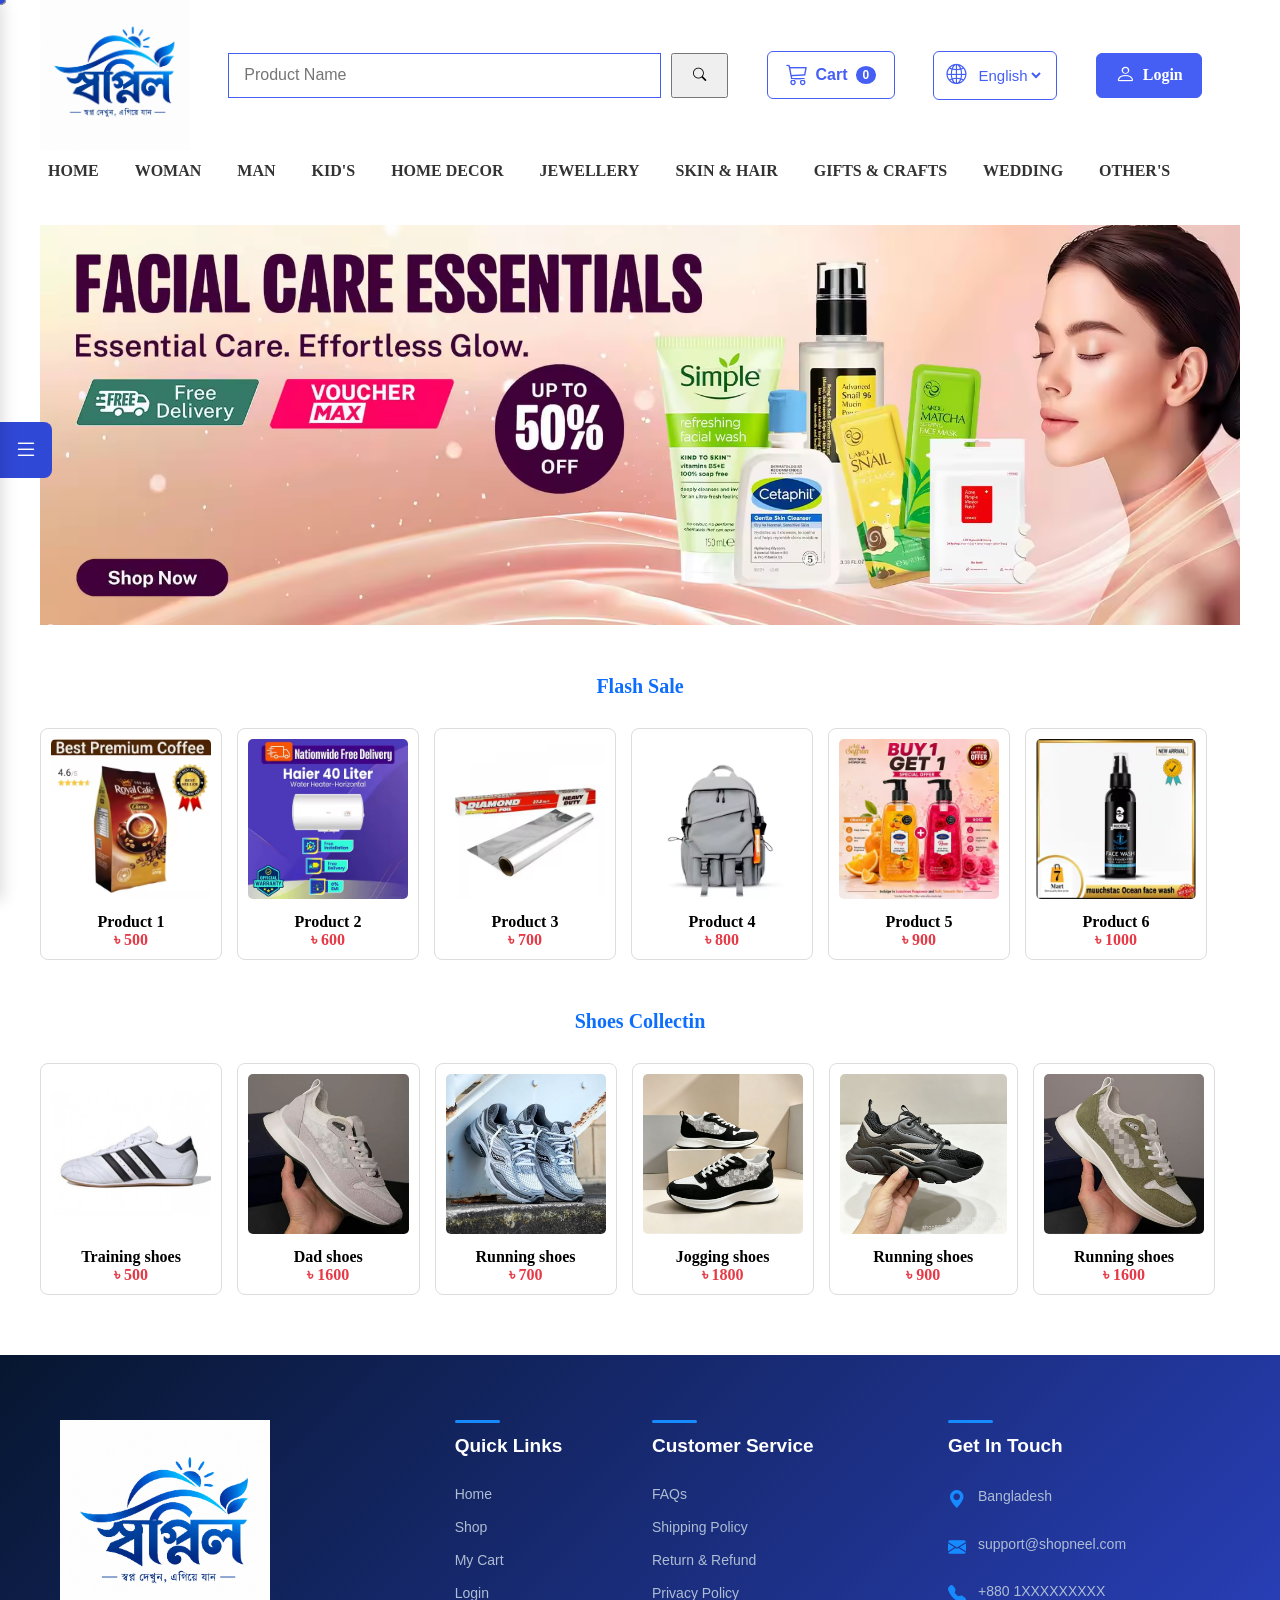
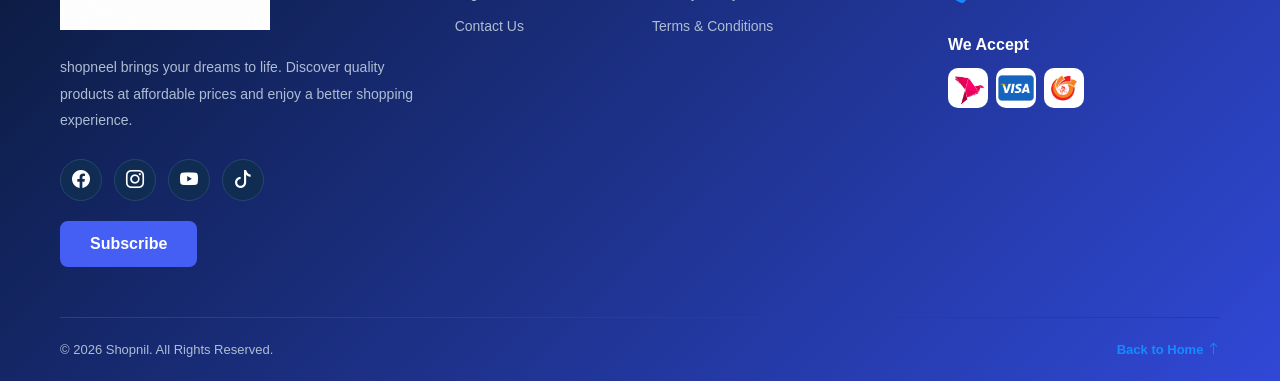
<file: index.html>
<!DOCTYPE html>
<html lang="en">

<head>
    <meta charset="UTF-8">
    <meta name="viewport" content="width=device-width, initial-scale=1.0">
    <title>shopneel.com</title>
    <link rel="shortcut icon" href="./image/WhatsApp Image 2026-10-24 at 09.15.38.jpeg" type="image/x-icon">

    <link rel="stylesheet" href="./css/style.css">

    <link rel="stylesheet" href="https://cdn.jsdelivr.net/npm/bootstrap-icons@1.13.2/font/bootstrap-icons.min.css">
</head>


<body>

    <header>
        <div class="container">
            <nav class="navbar bg-1 fg-2">
                <div class="header-content">

                    <a class="navbar-brand" href="./index.html">
                        <img src="./image/WhatsApp Image 2026-10-24 at 09.15.38.jpeg" alt="Logo">
                    </a>

                    <form class="search-form" role="search">
                        <input class="form-control" type="search" placeholder="Product Name">
                        <button class="btn btn-success" type="submit"><i class="bi bi-search"></i></button>
                    </form>

                    <button class="cart-btn" type="button">
                        <i class="bi bi-cart3"></i>
                        <span>Cart</span>
                        <span class="cart-count">0</span>
                    </button>

                    <div class="language-box">
                        <i class="bi bi-globe2"></i>

                        <select class="language-select" aria-label="Select language">
                            <option value="en">English</option>
                            <option value="bn">বাংলা</option>
                        </select>

                    </div>
                    <!-- Login Button -->
                    <a href="./login.html" class="login-btn">
                        <i class="bi bi-person"></i>
                        <span>Login</span>
                    </a>


                    <div class="list">
                        <button class="sidebar-toggle" id="sidebarToggle" type="button">
                            <i class="bi bi-list"></i>
                        </button>



            </nav>
        </div>



            <!-- Menu Section -->
            <section class="menu">
                <div class="container">
                    <div class="row">
                        <ul class="nav-list">

                            <!-- Woman Dropdown -->

                            <li class="dropdown">
                                <a href="./index.html">HOME</a>
                                <ul class="dropdown-menu">

                                </ul>
                            </li>

                            <li class="dropdown">
                                <a href="#">WOMAN</a>
                                <ul class="dropdown-menu">
                                    <li><a href="#">Saree</a></li>
                                    <li><a href="#">Kurti</a></li>
                                    <li><a href="#">Three Piece</a></li>
                                    <li><a href="#">Western Wear</a></li>
                                </ul>
                            </li>

                            <!-- Man Dropdown -->
                            <li class="dropdown">
                                <a href="#">MAN</a>
                                <ul class="dropdown-menu">
                                    <li><a href="#">Shirt</a></li>
                                    <li><a href="#">T-Shirt</a></li>
                                    <li><a href="#">Pants</a></li>
                                    <li><a href="#">Panjabi</a></li>
                                </ul>
                            </li>

                            <!-- Kids Dropdown -->
                            <li class="dropdown">
                                <a href="#">KID'S</a>
                                <ul class="dropdown-menu">
                                    <li><a href="#">Boys Clothing</a></li>
                                    <li><a href="#">Girls Clothing</a></li>
                                    <li><a href="#">Kids Shoes</a></li>
                                </ul>
                            </li>

                            <li><a href="#">HOME DECOR</a></li>
                            <li><a href="#">JEWELLERY</a></li>
                            <li><a href="#">SKIN & HAIR</a></li>
                            <li><a href="#">GIFTS & CRAFTS</a></li>
                            <li><a href="#">WEDDING</a></li>
                            <li><a href="#">OTHER'S</a></li>

                        </ul>
                    </div>
                </div>
            </section>
            
    <!-- menu bar Section End -->


    </header>


        <!-- Header Section End -->

    <!--  banner Section start -->


   <main>
 <section class="banner">
        <div class="container">
            <div class="banner-slider">

                <a href="#" class="slider-img active">
                    <img src="./image/4cc382c7-6f7f-487f-b136-0b6ae393762d_BD-1976-688.jpg_2200x2200q80.jpg_.avif"
                        alt="Banner 1">
                </a>

                <a href="#" class="slider-img">
                    <img src="./image/7ca5e0f1-dcf8-4edd-a583-e4df3836e33a_BD-1976-688.jpg_2200x2200q80.jpg_.avif"
                        alt="Banner 2">
                </a>

                <a href="#" class="slider-img">
                    <img src="./image/9b288e11-368f-4f69-9bfb-2d4e48754f6c_BD-1976-688.jpg_2200x2200q80.jpg_.avif"
                        alt="Banner 3">
                </a>

                <a href="#" class="slider-img">
                    <img src="./image/e7451f97-4dc8-411e-ac89-ebfec4519b8e_BD-1976-688.jpg_2200x2200q80.jpg_.avif"
                        alt="Banner 4">
                </a>

            </div>
        </div>
    </section>

    <!--  banner Section End -->

    <section class="cart-section">
        <div class="container">
               <h3>Flash Sale</h3>
            <div class="row">

                <!-- Product 1 -->
                <div class="col-lg-2 col-md-4 col-6 mb-4">
                    <div class="cart-item">
                        <a href="product-details.html">
                            <img src="./image/01.avif" alt="Product 1">
                        </a>
                        <h5>Product 1</h5>
                        <p>৳ 500</p>
                    </div>
                </div>

                <!-- Product 2 -->
                <div class="col-lg-2 col-md-4 col-6 mb-4">
                    <div class="cart-item">
                        <a href="product-details.html">
                            <img src="./image/02.avif" alt="Product 2">
                        </a>
                        <h5>Product 2</h5>
                        <p>৳ 600</p>
                    </div>
                </div>

                <!-- Product 3 -->
                <div class="col-lg-2 col-md-4 col-6 mb-4">
                    <div class="cart-item">
                        <a href="product-details.html">
                            <img src="./image/03.avif" alt="Product 3">
                        </a>
                        <h5>Product 3</h5>
                        <p>৳ 700</p>
                    </div>
                </div>

                <!-- Product 4 -->
                <div class="col-lg-2 col-md-4 col-6 mb-4">
                    <div class="cart-item">
                        <a href="product-details.html">
                            <img src="./image/04.avif" alt="Product 4">
                        </a>
                        <h5>Product 4</h5>
                        <p>৳ 800</p>
                    </div>
                </div>

                <!-- Product 5 -->
                <div class="col-lg-2 col-md-4 col-6 mb-4">
                    <div class="cart-item">
                        <a href="product-details.html">
                            <img src="./image/05.avif" alt="Product 5">
                        </a>
                        <h5>Product 5</h5>
                        <p>৳ 900</p>
                    </div>
                </div>

                <!-- Product 6 -->
                <div class="col-lg-2 col-md-4 col-6 mb-4">
                    <div class="cart-item">
                        <a href="product-details.html">
                            <img src="./image/06.avif" alt="Product 6">
                        </a>
                        <h5>Product 6</h5>
                        <p>৳ 1000</p>
                    </div>
                </div>

            </div>
        </div>
    </section>

<section class="cart-section">
        <div class="container">
               <h3>Shoes Collectin</h3>
            <div class="row">

                <!-- Product 1 -->
                <div class="col-lg-2 col-md-4 col-6 mb-4">
                    <div class="cart-item">
                        <a href="product-details.html">
                            <img src="./image/6.jpg" alt="Product 1">
                        </a>
                        <h5>Training shoes</h5>
                        <p>৳ 500</p>
                    </div>
                </div>

                <!-- Product 2 -->
                <div class="col-lg-2 col-md-4 col-6 mb-4">
                    <div class="cart-item">
                        <a href="product-details.html">
                            <img src="./image/7.jpg" alt="Product 2">
                        </a>
                        <h5>Dad shoes</h5>
                        <p>৳ 1600</p>
                    </div>
                </div>

                <!-- Product 3 -->
                <div class="col-lg-2 col-md-4 col-6 mb-4">
                    <div class="cart-item">
                        <a href="product-details.html">
                            <img src="./image/8.jpg" alt="Product 3">
                        </a>
                        <h5>Running shoes</h5>
                        <p>৳ 700</p>
                    </div>
                </div>

                <!-- Product 4 -->
                <div class="col-lg-2 col-md-4 col-6 mb-4">
                    <div class="cart-item">
                        <a href="product-details.html">
                            <img src="./image/9.jpg" alt="Product 4">
                        </a>
                        <h5>Jogging shoes</h5>
                        <p>৳ 1800</p>
                    </div>
                </div>

                <!-- Product 5 -->
                <div class="col-lg-2 col-md-4 col-6 mb-4">
                    <div class="cart-item">
                        <a href="product-details.html">
                            <img src="./image/10.jpg" alt="Product 5">
                        </a>
                        <h5>Running shoes</h5>
                        <p>৳ 900</p>
                    </div>
                </div>

                <!-- Product 6 -->
                <div class="col-lg-2 col-md-4 col-6 mb-4">
                    <div class="cart-item">
                        <a href="product-details.html">
                            <img src="./image/11.jpg" alt="Product 6">
                        </a>
                        <h5>Running shoes</h5>
                        <p>৳ 1600</p>
                    </div>
                </div>

            </div>
        </div>
    </section>




    <div class="mouse-trail"></div>


    <!-- Sidebar Overlay End-->
    <div class="sidebar-overlay" id="sidebarOverlay"></div>

    <!-- Sidebar Menu -->
    <div class="sidebar" id="sidebar">
        <div class="sidebar-header">
            <a href="index.html"><img src="./image/WhatsApp Image 2026-10-24 at 09.15.38.jpeg" alt=""></a>
            <button id="sidebarClose" type="button">
                <i class="bi bi-x-lg"></i>
            </button>
        </div>

        <nav class="sidebar-nav">
            <a href="index.html">Home</a>
            <a href="shop.html">Shop</a>
            <a href="cart.html">Cart</a>
            <a href="login.html">Login</a>
            <a href="./createaccount.html">My Account</a>
            <a href="contact.html">Contact</a>
        </nav>
    </div>

    <!-- Sidebar Overlay End -->



   </main>



    <script src="./js/app.js"></script>


    <!-- Footer Section Start -->
    <footer class="shopnil-footer">

        <div class="container">
            <div class="row">

                <!-- Company Information -->
                <div class="col-lg-4 col-md-6">
                    <div class="footer-about">

                        <a href="index.html" class="footer-logo">
                            <img src="./image/WhatsApp Image 2026-10-24 at 09.15.38.jpeg" alt="Shopnil Logo">
                        </a>

                        <p>
                            shopneel brings your dreams to life.
                            Discover quality products at affordable
                            prices and enjoy a better shopping experience.
                        </p>

                        <!-- Social Media -->
                        <div class="footer-social">
                            <a href="#" aria-label="Facebook">
                                <i class="bi bi-facebook"></i>
                            </a>

                            <a href="#" aria-label="Instagram">
                                <i class="bi bi-instagram"></i>
                            </a>

                            <a href="#" aria-label="YouTube">
                                <i class="bi bi-youtube"></i>
                            </a>

                            <a href="#" aria-label="TikTok">
                                <i class="bi bi-tiktok"></i>
                            </a>
                          

                        </div>

<div class="subcribe">
    <a href="#" id="openSubscribeModal">Subscribe</a>
</div>


                                                
                 
                    </div>



                </div>

                <!-- Quick Links -->
                <div class="col-lg-2 col-md-6 col-6">
                    <div class="footer-links">

                        <h5>Quick Links</h5>

                        <ul>
                            <li><a href="index.html">Home</a></li>
                            <li><a href="shop.html">Shop</a></li>
                            <li><a href="cart.html">My Cart</a></li>
                            <li><a href="login.html">Login</a></li>
                            <li><a href="contact.html">Contact Us</a></li>
                        </ul>

                    </div>
                </div>

                <!-- Customer Service -->
                <div class="col-lg-3 col-md-6 col-6">
                    <div class="footer-links">

                        <h5>Customer Service</h5>

                        <ul>
                            <li><a href="#">FAQs</a></li>
                            <li><a href="#">Shipping Policy</a></li>
                            <li><a href="#">Return & Refund</a></li>
                            <li><a href="#">Privacy Policy</a></li>
                            <li><a href="#">Terms & Conditions</a></li>
                        </ul>

                    </div>
                </div>

                <!-- Contact Information -->
                <div class="col-lg-3 col-md-6">
                    <div class="footer-contact">

                        <h5>Get In Touch</h5>

                        <p>
                            <i class="bi bi-geo-alt-fill"></i>
                            Bangladesh
                        </p>

                        <p>
                            <i class="bi bi-envelope-fill"></i>
                            support@shopneel.com
                        </p>

                        <p>
                            <i class="bi bi-telephone-fill"></i>
                            +880 1XXXXXXXXX
                        </p>

                        <!-- Payment Methods -->
                        <h6>We Accept</h6>

                        <div class="payment-methods">
                          <a href="#"><img src="./image/images.jfif" alt=""></a>
                          <a href="#"><img src="./image/images.png" alt=""></a>
                           <a href="#"><img src="./image/images (1).png" alt=""></a>
                        </div>

                    </div>
                </div>

            </div>

            <!-- Footer Bottom -->
            <div class="footer-bottom">

                <p>
                    &copy; 2026 Shopnil. All Rights Reserved.
                </p>

                <a href="#top" class="back-to-top">
                    Back to Home <i class="bi bi-arrow-up"></i>
                </a>

            </div>

        </div>

    </footer>
    <!-- Footer Section End -->


</body>

</html>
</file>
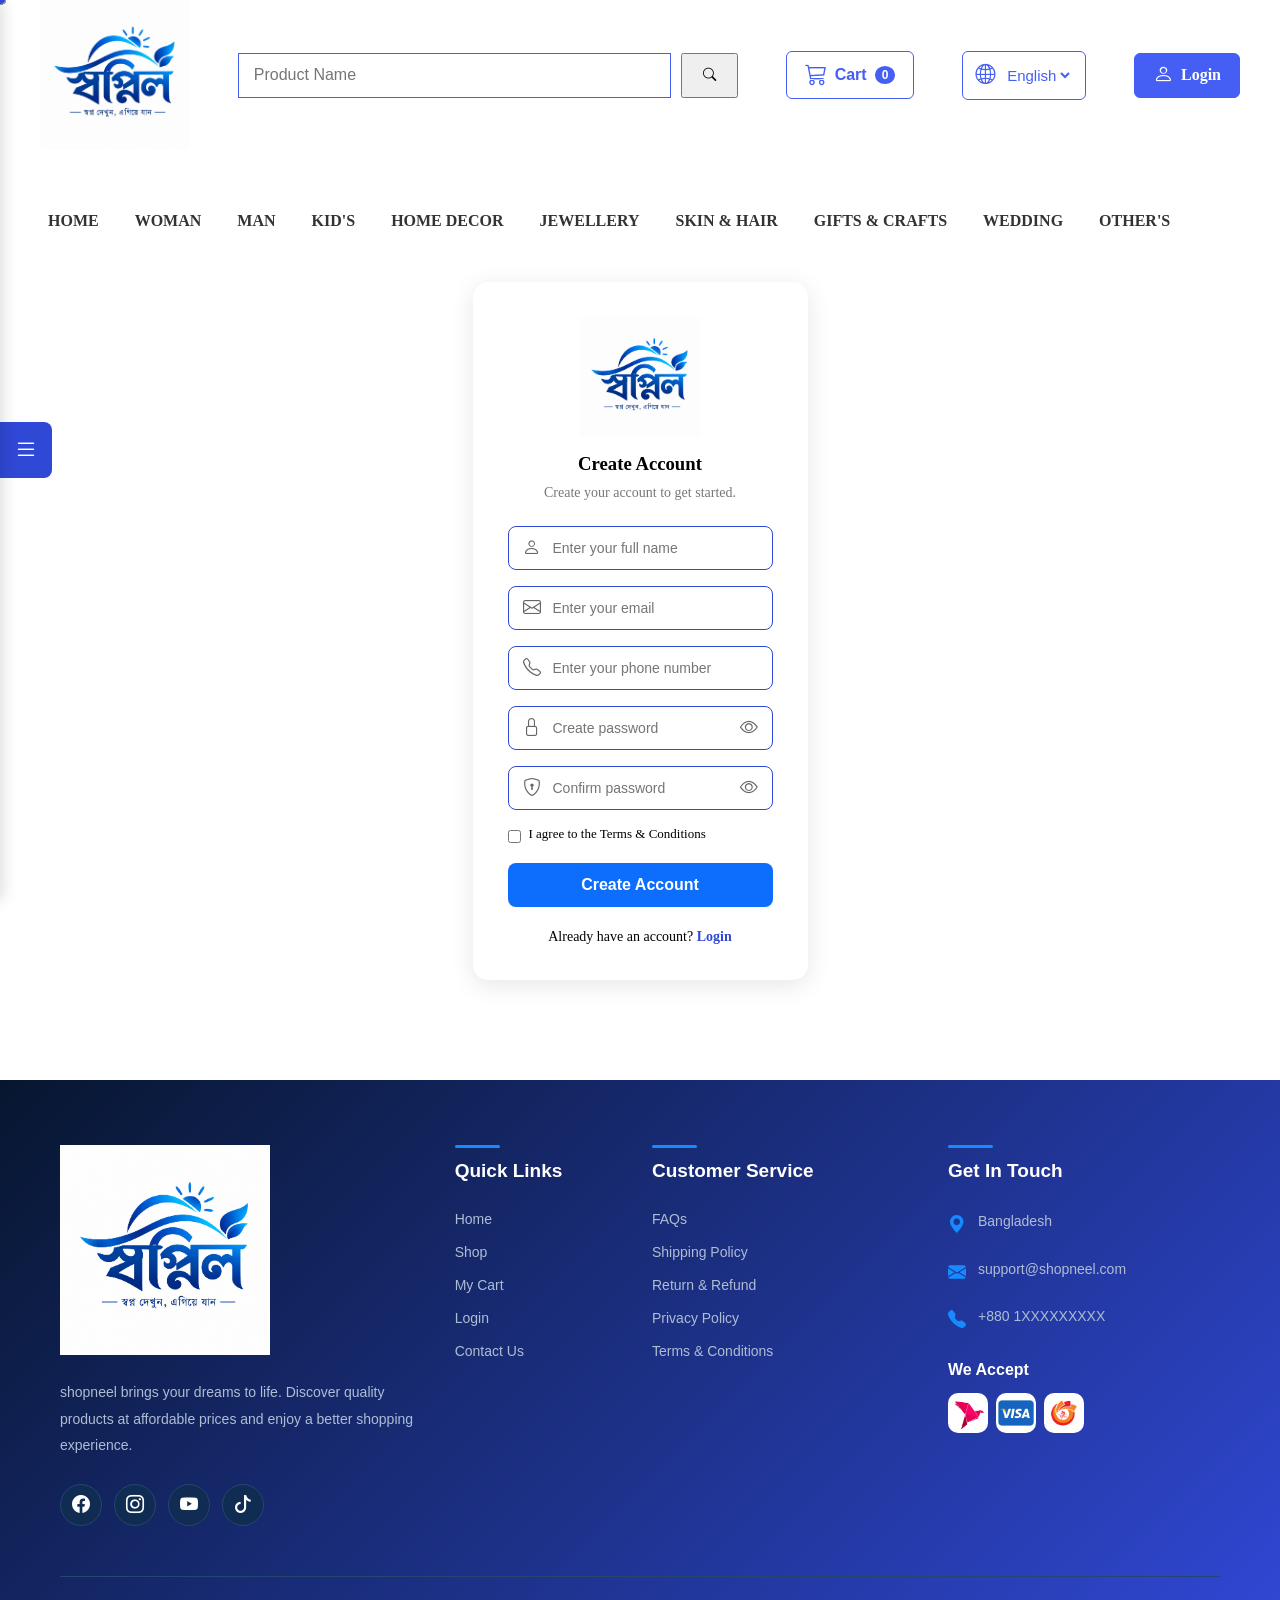
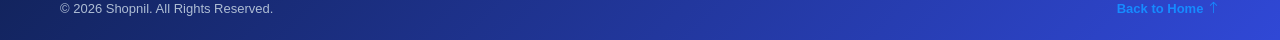
<file: createaccount.html>
<!DOCTYPE html>
<html lang="en">

<head>
    <meta charset="UTF-8">
    <meta name="viewport" content="width=device-width, initial-scale=1.0">
    <title>myaccount</title>
     <link rel="shortcut icon" href="./image/WhatsApp Image 2026-10-24 at 09.15.38.jpeg" type="image/x-icon">
    <link rel="stylesheet" href="./css/style.css">
    <link rel="stylesheet" href="https://cdn.jsdelivr.net/npm/bootstrap-icons@1.13.2/font/bootstrap-icons.min.css">

    <link rel="stylesheet" href="https://cdnjs.cloudflare.com/ajax/libs/font-awesome/6.7.2/css/all.min.css">

</head>

<body>

    <header>
        <div class="container">
            <nav class="navbar bg-1 fg-2">
                <div class="header-content">

                    <a class="navbar-brand" href="./index.html">
                        <img src="./image/WhatsApp Image 2026-10-24 at 09.15.38.jpeg" alt="Logo">
                    </a>

                    <form class="search-form" role="search">
                        <input class="form-control" type="search" placeholder="Product Name">
                        <button class="btn btn-success" type="submit"><i class="bi bi-search"></i></button>
                    </form>
                    <button class="cart-btn" type="button">
                        <i class="bi bi-cart3"></i>
                        <span>Cart</span>
                        <span class="cart-count">0</span>
                    </button>
                    <div class="language-box">
                        <i class="bi bi-globe2"></i>

                        <select class="language-select" aria-label="Select language">
                            <option value="en">English</option>
                            <option value="bn">বাংলা</option>
                        </select>

                    </div>
                    <!-- Login Button -->
                    <a href="./login.html" class="login-btn">
                        <i class="bi bi-person"></i>
                        <span>Login</span>
                    </a>

                </div>



        
                   <div class="list">
                   <button class="sidebar-toggle" id="sidebarToggle" type="button">
                     <i class="bi bi-list"></i>
                           </button>



            </nav>
        </div>
    </header>

    <!-- Header Section End -->


    <!-- Menu Section -->
    <main>
        <section class="menu">
        <div class="container">
            <div class="row">
                <ul class="nav-list">

                    <!-- Woman Dropdown -->

                    <li class="dropdown">
                        <a href="./index.html">HOME</a>
                        <ul class="dropdown-menu">

                        </ul>
                    </li>

                    <li class="dropdown">
                        <a href="#">WOMAN</a>
                        <ul class="dropdown-menu">
                            <li><a href="#">Saree</a></li>
                            <li><a href="#">Kurti</a></li>
                            <li><a href="#">Three Piece</a></li>
                            <li><a href="#">Western Wear</a></li>
                        </ul>
                    </li>

                    <!-- Man Dropdown -->
                    <li class="dropdown">
                        <a href="#">MAN</a>
                        <ul class="dropdown-menu">
                            <li><a href="#">Shirt</a></li>
                            <li><a href="#">T-Shirt</a></li>
                            <li><a href="#">Pants</a></li>
                            <li><a href="#">Panjabi</a></li>
                        </ul>
                    </li>

                    <!-- Kids Dropdown -->
                    <li class="dropdown">
                        <a href="#">KID'S</a>
                        <ul class="dropdown-menu">
                            <li><a href="#">Boys Clothing</a></li>
                            <li><a href="#">Girls Clothing</a></li>
                            <li><a href="#">Kids Shoes</a></li>
                        </ul>
                    </li>

                    <li><a href="#">HOME DECOR</a></li>
                    <li><a href="#">JEWELLERY</a></li>
                    <li><a href="#">SKIN & HAIR</a></li>
                    <li><a href="#">GIFTS & CRAFTS</a></li>
                    <li><a href="#">WEDDING</a></li>
                    <li><a href="#">OTHER'S</a></li>

                </ul>
            </div>
        </div>
    </section>



    <section class="register-section">
        <div class="container">

            <div class="register-box">

                <!-- Logo -->
                <div class="register-logo">
                  <img src="./image/WhatsApp Image 2026-10-24 at 09.15.38.jpeg" alt="">
                    <h3>Create Account</h3>
                    <p>Create your account to get started.</p>
                </div>

                <!-- Register Form -->
                <form action="#" method="post">

                    <!-- Full Name -->
                    <div class="register-input">
                        <i class="bi bi-person"></i>
                        <input type="text"
                            name="fullname"
                            placeholder="Enter your full name"
                            autocomplete="name"
                            required>
                    </div>

                    <!-- Email -->
                    <div class="register-input">
                        <i class="bi bi-envelope"></i>
                        <input type="email"
                            name="email"
                            placeholder="Enter your email"
                            autocomplete="email"
                            required>
                    </div>

                    <!-- Phone -->
                    <div class="register-input">
                        <i class="bi bi-telephone"></i>
                        <input type="tel"
                            name="phone"
                            placeholder="Enter your phone number"
                            autocomplete="tel"
                            required>
                    </div>

                    <!-- Password -->
                    <div class="register-input">
                        <i class="bi bi-lock"></i>
                        <input type="password"
                            id="registerPassword"
                            name="password"
                            placeholder="Create password"
                            autocomplete="new-password"
                            minlength="8"
                            required>

                        <button type="button"
                            class="password-toggle"
                            id="togglePassword"
                            aria-label="Show password">
                            <i class="bi bi-eye"></i>
                        </button>
                    </div>

                    <!-- Confirm Password -->
                    <div class="register-input">
                        <i class="bi bi-shield-lock"></i>
                        <input type="password"
                            id="confirmPassword"
                            name="confirm_password"
                            placeholder="Confirm password"
                            autocomplete="new-password"
                            minlength="8"
                            required>

                        <button type="button"
                            class="password-toggle"
                            id="toggleConfirmPassword"
                            aria-label="Show confirm password">
                            <i class="bi bi-eye"></i>
                        </button>
                    </div>

                    <!-- Terms -->
                    <div class="register-terms">
                        <input type="checkbox"
                            id="terms"
                            name="terms"
                            required>

                        <label for="terms">
                            I agree to the Terms & Conditions
                        </label>
                    </div>

                    <!-- Create Account Button -->
                    <button type="submit" class="register-btn">
                        Create Account
                    </button>

                    <!-- Login Link -->
                    <p class="register-login">
                        Already have an account?
                        <a href="login.html">Login</a>
                    </p>

                </form>

            </div>

        </div>
    </section>


   



    </main>



    <!-- Sidebar Overlay End-->
<div class="sidebar-overlay" id="sidebarOverlay"></div>

<!-- Sidebar Menu -->
<div class="sidebar" id="sidebar">
    <div class="sidebar-header">
        <a href="index.html"><img src="./image/WhatsApp Image 2026-10-24 at 09.15.38.jpeg" alt=""></a>
        <button id="sidebarClose" type="button">
            <i class="bi bi-x-lg"></i>
        </button>
    </div>

    <nav class="sidebar-nav">
        <a href="index.html">Home</a>
        <a href="shop.html">Shop</a>
        <a href="cart.html">Cart</a>
        <a href="login.html">Login</a>
        <a href="./createaccount.html">My Account</a>
        <a href="contact.html">Contact</a>
    </nav>
</div>

<!-- Sidebar Overlay End -->


<!-- Footer Section Start -->
    <footer class="shopnil-footer">

        <div class="container">
            <div class="row">

                <!-- Company Information -->
                <div class="col-lg-4 col-md-6">
                    <div class="footer-about">

                        <a href="index.html" class="footer-logo">
                            <img src="./image/WhatsApp Image 2026-10-24 at 09.15.38.jpeg" alt="Shopnil Logo">
                        </a>

                        <p>
                            shopneel brings your dreams to life.
                            Discover quality products at affordable
                            prices and enjoy a better shopping experience.
                        </p>

                        <!-- Social Media -->
                        <div class="footer-social">
                            <a href="#" aria-label="Facebook">
                                <i class="bi bi-facebook"></i>
                            </a>

                            <a href="#" aria-label="Instagram">
                                <i class="bi bi-instagram"></i>
                            </a>

                            <a href="#" aria-label="YouTube">
                                <i class="bi bi-youtube"></i>
                            </a>

                            <a href="#" aria-label="TikTok">
                                <i class="bi bi-tiktok"></i>
                            </a>
                        </div>

                    </div>
                </div>

                <!-- Quick Links -->
                <div class="col-lg-2 col-md-6 col-6">
                    <div class="footer-links">

                        <h5>Quick Links</h5>

                        <ul>
                            <li><a href="index.html">Home</a></li>
                            <li><a href="shop.html">Shop</a></li>
                            <li><a href="cart.html">My Cart</a></li>
                            <li><a href="login.html">Login</a></li>
                            <li><a href="contact.html">Contact Us</a></li>
                        </ul>

                    </div>
                </div>

                <!-- Customer Service -->
                <div class="col-lg-3 col-md-6 col-6">
                    <div class="footer-links">

                        <h5>Customer Service</h5>

                        <ul>
                            <li><a href="#">FAQs</a></li>
                            <li><a href="#">Shipping Policy</a></li>
                            <li><a href="#">Return & Refund</a></li>
                            <li><a href="#">Privacy Policy</a></li>
                            <li><a href="#">Terms & Conditions</a></li>
                        </ul>

                    </div>
                </div>

                <!-- Contact Information -->
                <div class="col-lg-3 col-md-6">
                    <div class="footer-contact">

                        <h5>Get In Touch</h5>

                        <p>
                            <i class="bi bi-geo-alt-fill"></i>
                            Bangladesh
                        </p>

                        <p>
                            <i class="bi bi-envelope-fill"></i>
                            support@shopneel.com
                        </p>

                        <p>
                            <i class="bi bi-telephone-fill"></i>
                            +880 1XXXXXXXXX
                        </p>

                        <!-- Payment Methods -->
                        <h6>We Accept</h6>

                      <div class="payment-methods">
                          <a href="#"><img src="./image/images.jfif" alt=""></a>
                          <a href="#"><img src="./image/images.png" alt=""></a>
                           <a href="#"><img src="./image/images (1).png" alt=""></a>
                        </div>
                    </div>
                </div>

            </div>

            <!-- Footer Bottom -->
            <div class="footer-bottom">

                <p>
                    &copy; 2026 Shopnil. All Rights Reserved.
                </p>

                <a href="#top" class="back-to-top">
                    Back to Home <i class="bi bi-arrow-up"></i>
                </a>

            </div>

        </div>

    </footer>
    <!-- Footer Section End -->


    <script src="./js/app.js"></script>

</body>

</html>
</file>
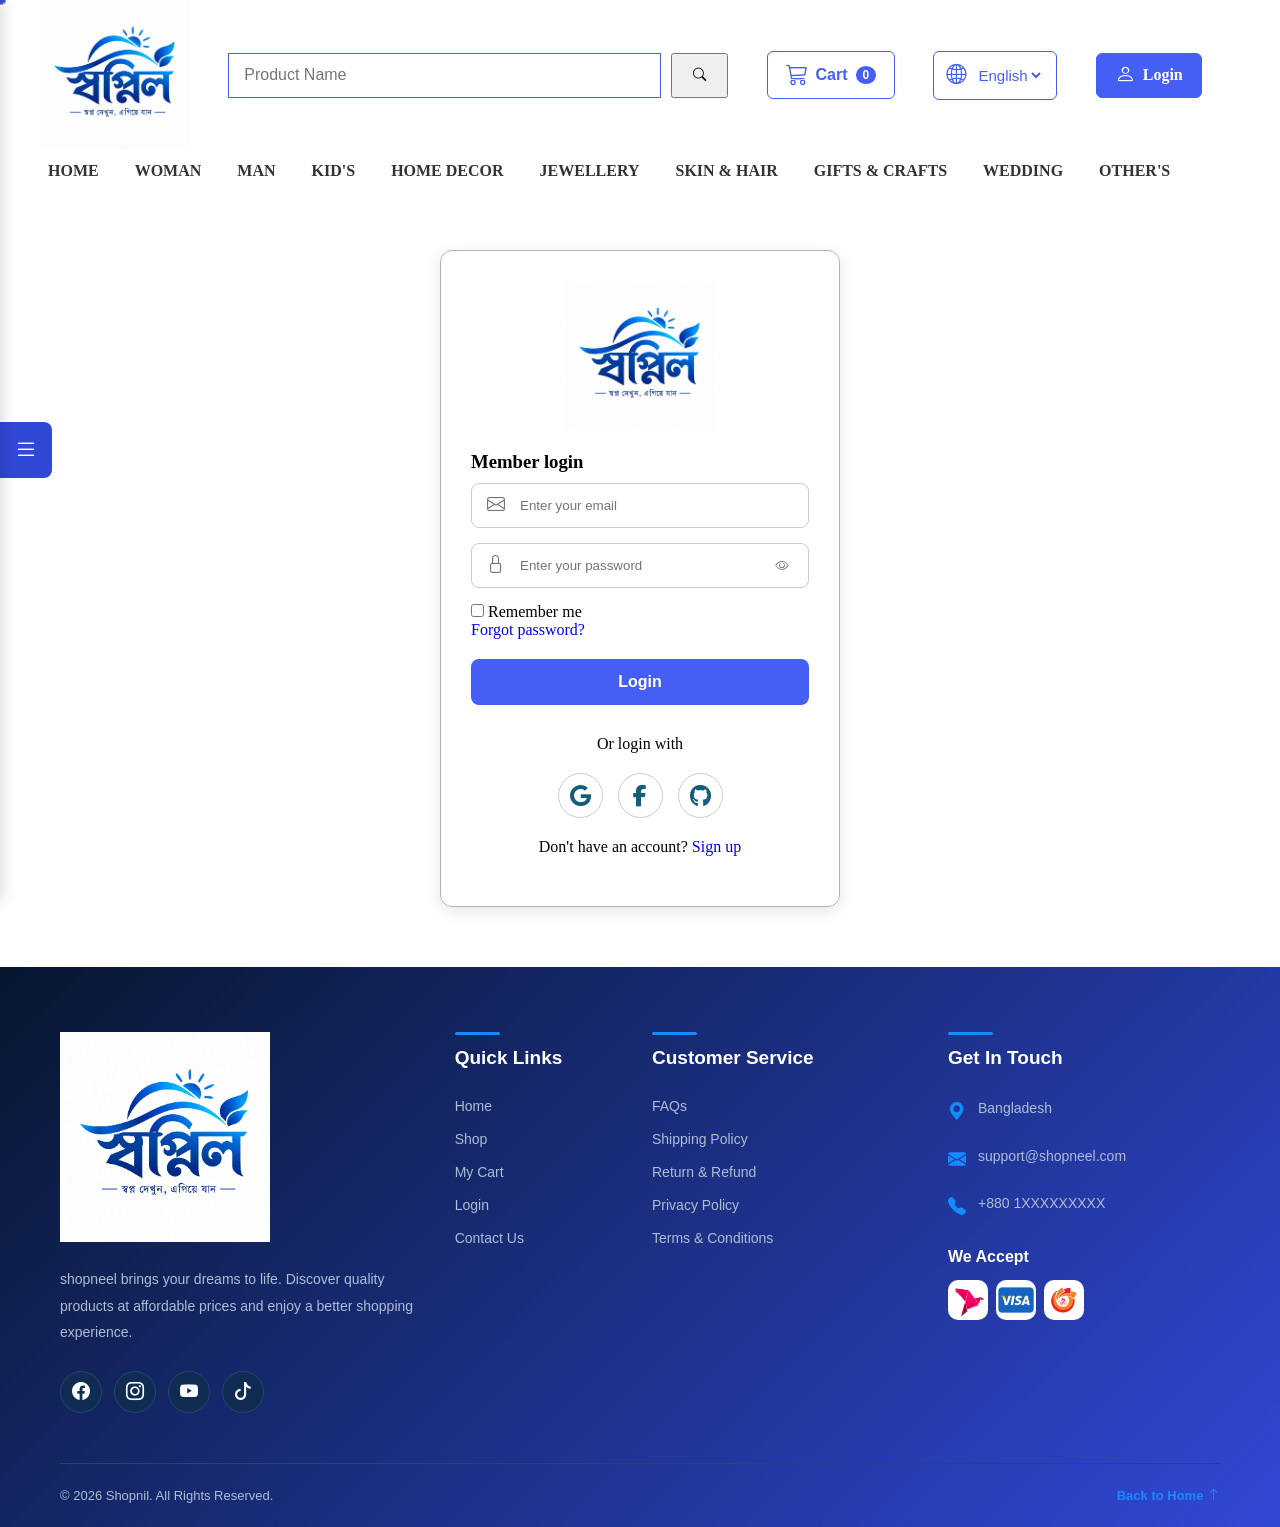
<file: login.html>
<!DOCTYPE html>
<html lang="en">

<head>
    <meta charset="UTF-8">
    <meta name="viewport" content="width=device-width, initial-scale=1.0">
    <title>login page</title>
    <link rel="shortcut icon" href="./image/WhatsApp Image 2026-10-24 at 09.15.38.jpeg" type="image/x-icon">
    <link rel="stylesheet" href="./css/style.css">
    <link rel="stylesheet" href="https://cdn.jsdelivr.net/npm/bootstrap-icons@1.13.2/font/bootstrap-icons.min.css">

    <link rel="stylesheet" href="https://cdnjs.cloudflare.com/ajax/libs/font-awesome/6.7.2/css/all.min.css">

</head>

<body>

    <header>
        <div class="container">
            <nav class="navbar bg-1 fg-2">
                <div class="header-content">

                    <a class="navbar-brand" href="./index.html">
                        <img src="./image/WhatsApp Image 2026-10-24 at 09.15.38.jpeg" alt="Logo">
                    </a>

                    <form class="search-form" role="search">
                        <input class="form-control" type="search" placeholder="Product Name">
                        <button class="btn btn-success" type="submit"><i class="bi bi-search"></i></button>
                    </form>

                    <button class="cart-btn" type="button">
                        <i class="bi bi-cart3"></i>
                        <span>Cart</span>
                        <span class="cart-count">0</span>
                    </button>

                    <div class="language-box">
                        <i class="bi bi-globe2"></i>

                        <select class="language-select" aria-label="Select language">
                            <option value="en">English</option>
                            <option value="bn">বাংলা</option>
                        </select>

                    </div>
                    <!-- Login Button -->
                    <a href="./login.html" class="login-btn">
                        <i class="bi bi-person"></i>
                        <span>Login</span>
                    </a>


                    <div class="list">
                        <button class="sidebar-toggle" id="sidebarToggle" type="button">
                            <i class="bi bi-list"></i>
                        </button>



            </nav>
        </div>



        <!-- Menu Section -->
        <section class="menu">
            <div class="container">
                <div class="row">
                    <ul class="nav-list">

                        <!-- Woman Dropdown -->

                        <li class="dropdown">
                            <a href="./index.html">HOME</a>
                            <ul class="dropdown-menu">

                            </ul>
                        </li>

                        <li class="dropdown">
                            <a href="#">WOMAN</a>
                            <ul class="dropdown-menu">
                                <li><a href="#">Saree</a></li>
                                <li><a href="#">Kurti</a></li>
                                <li><a href="#">Three Piece</a></li>
                                <li><a href="#">Western Wear</a></li>
                            </ul>
                        </li>

                        <!-- Man Dropdown -->
                        <li class="dropdown">
                            <a href="#">MAN</a>
                            <ul class="dropdown-menu">
                                <li><a href="#">Shirt</a></li>
                                <li><a href="#">T-Shirt</a></li>
                                <li><a href="#">Pants</a></li>
                                <li><a href="#">Panjabi</a></li>
                            </ul>
                        </li>

                        <!-- Kids Dropdown -->
                        <li class="dropdown">
                            <a href="#">KID'S</a>
                            <ul class="dropdown-menu">
                                <li><a href="#">Boys Clothing</a></li>
                                <li><a href="#">Girls Clothing</a></li>
                                <li><a href="#">Kids Shoes</a></li>
                            </ul>
                        </li>

                        <li><a href="#">HOME DECOR</a></li>
                        <li><a href="#">JEWELLERY</a></li>
                        <li><a href="#">SKIN & HAIR</a></li>
                        <li><a href="#">GIFTS & CRAFTS</a></li>
                        <li><a href="#">WEDDING</a></li>
                        <li><a href="#">OTHER'S</a></li>

                    </ul>
                </div>
            </div>
        </section>

        <!-- menu bar Section End -->

        







    </header>


    <!-- Header Section End -->

    <!-- menu bar Section End -->

<main>
        <section class="login">
        <div class="container">

            <!-- Logo / Image -->
            <img src="./image/WhatsApp Image 2026-10-24 at 09.15.38.jpeg" alt="Login Image">

            <h3 class="text-center mb-4">Member login</h3>

            <form action="#" method="post">

                <!-- Email -->
                <div class="log">
                    <i class="bi bi-envelope"></i>

                    <input type="email" id="email" name="email" placeholder="Enter your email" required>
                </div>

                <!-- Password -->
                <div class="out">
                    <i class="bi bi-lock"></i>

                    <input type="password" id="password" name="password" placeholder="Enter your password" required>

                    <button type="button" class="eyeBtn" aria-label="Show or hide password">
                        <i class="bi bi-eye"></i>
                    </button>
                </div>

                <!-- Remember / Forgot -->
                <div class="d-flex justify-content-between align-items-center">
                    <div>
                        <input type="checkbox" id="remember">
                        <label for="remember">Remember me</label>
                    </div>

                    <a href="#">Forgot password?</a>
                </div>

                <!-- Login Button -->
                <div class="login-btn-1">
                    <button type="submit">Login</button>
                </div>

            </form>

            <!-- Divider Text -->
            <p class="p">Or login with</p>

            <!-- Social Links -->
            <div class="social-links">

                <a href="#" aria-label="Google">
                    <i class="fa-brands fa-google"></i>
                </a>

                <a href="#" aria-label="Facebook">
                    <i class="fa-brands fa-facebook-f"></i>
                </a>

                <a href="#" aria-label="GitHub">
                    <i class="fa-brands fa-github"></i>
                </a>

            </div>

            <!-- Register -->
            <p class="p">
                Don't have an account?
                <a href="register.html">Sign up</a>
            </p>

        </div>
    </section>



    <div class="mouse-trail"></div>


    <!-- Sidebar Overlay End-->
    <div class="sidebar-overlay" id="sidebarOverlay"></div>

    <!-- Sidebar Menu -->
    <div class="sidebar" id="sidebar">
        <div class="sidebar-header">
            <a href="index.html"><img src="./image/WhatsApp Image 2026-10-24 at 09.15.38.jpeg" alt=""></a>
            <button id="sidebarClose" type="button">
                <i class="bi bi-x-lg"></i>
            </button>
        </div>

        <nav class="sidebar-nav">
            <a href="index.html">Home</a>
            <a href="shop.html">Shop</a>
            <a href="cart.html">Cart</a>
            <a href="login.html">Login</a>
            <a href="./createaccount.html">My Account</a>
            <a href="contact.html">Contact</a>
        </nav>
    </div>

    <!-- Sidebar Overlay End -->



    </main>
</main>






    <!-- Footer Section Start -->
    <footer class="shopnil-footer">

        <div class="container">
            <div class="row">

                <!-- Company Information -->
                <div class="col-lg-4 col-md-6">
                    <div class="footer-about">

                        <a href="index.html" class="footer-logo">
                            <img src="./image/WhatsApp Image 2026-10-24 at 09.15.38.jpeg" alt="Shopnil Logo">
                        </a>

                        <p>
                            shopneel brings your dreams to life.
                            Discover quality products at affordable
                            prices and enjoy a better shopping experience.
                        </p>

                        <!-- Social Media -->
                        <div class="footer-social">
                            <a href="#" aria-label="Facebook">
                                <i class="bi bi-facebook"></i>
                            </a>

                            <a href="#" aria-label="Instagram">
                                <i class="bi bi-instagram"></i>
                            </a>

                            <a href="#" aria-label="YouTube">
                                <i class="bi bi-youtube"></i>
                            </a>

                            <a href="#" aria-label="TikTok">
                                <i class="bi bi-tiktok"></i>
                            </a>
                        </div>

                    </div>
                </div>

                <!-- Quick Links -->
                <div class="col-lg-2 col-md-6 col-6">
                    <div class="footer-links">

                        <h5>Quick Links</h5>

                        <ul>
                            <li><a href="index.html">Home</a></li>
                            <li><a href="shop.html">Shop</a></li>
                            <li><a href="cart.html">My Cart</a></li>
                            <li><a href="login.html">Login</a></li>
                            <li><a href="contact.html">Contact Us</a></li>
                        </ul>

                    </div>
                </div>

                <!-- Customer Service -->
                <div class="col-lg-3 col-md-6 col-6">
                    <div class="footer-links">

                        <h5>Customer Service</h5>

                        <ul>
                            <li><a href="#">FAQs</a></li>
                            <li><a href="#">Shipping Policy</a></li>
                            <li><a href="#">Return & Refund</a></li>
                            <li><a href="#">Privacy Policy</a></li>
                            <li><a href="#">Terms & Conditions</a></li>
                        </ul>

                    </div>
                </div>

                <!-- Contact Information -->
                <div class="col-lg-3 col-md-6">
                    <div class="footer-contact">

                        <h5>Get In Touch</h5>

                        <p>
                            <i class="bi bi-geo-alt-fill"></i>
                            Bangladesh
                        </p>

                        <p>
                            <i class="bi bi-envelope-fill"></i>
                            support@shopneel.com
                        </p>

                        <p>
                            <i class="bi bi-telephone-fill"></i>
                            +880 1XXXXXXXXX
                        </p>

                        <!-- Payment Methods -->
                        <h6>We Accept</h6>

                      <div class="payment-methods">
                          <a href="#"><img src="./image/images.jfif" alt=""></a>
                          <a href="#"><img src="./image/images.png" alt=""></a>
                           <a href="#"><img src="./image/images (1).png" alt=""></a>
                        </div>
                    </div>
                </div>

            </div>

            <!-- Footer Bottom -->
            <div class="footer-bottom">

                <p>
                    &copy; 2026 Shopnil. All Rights Reserved.
                </p>

                <a href="#top" class="back-to-top">
                    Back to Home <i class="bi bi-arrow-up"></i>
                </a>

            </div>

        </div>

    </footer>
    <!-- Footer Section End -->

    <script src="./js/app.js"></script>

</body>

</html>
</file>
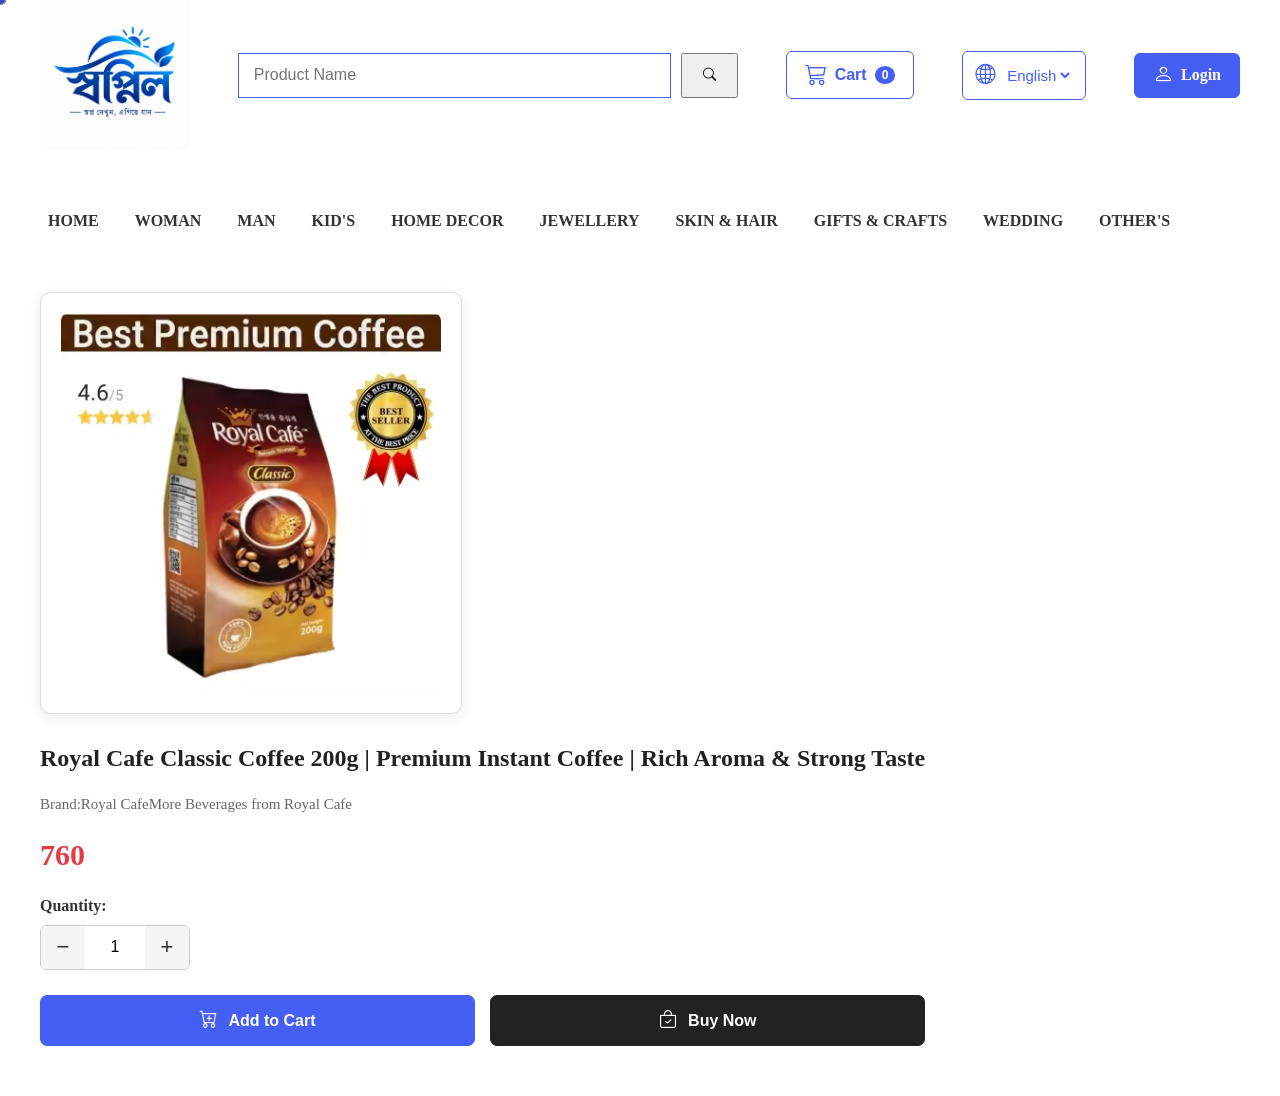
<file: product-details.html>
<!DOCTYPE html>
<html lang="en">

<head>
    <meta charset="UTF-8" <meta name="viewport" content="width=device-width, initial-scale=1.0">
    <title>login page</title>
    <link rel="shortcut icon" href="./image/WhatsApp Image 2026-10-24 at 09.15.38.jpeg" type="image/x-icon">
    <link rel="stylesheet" href="./css/style.css">
    <link rel="stylesheet" href="https://cdn.jsdelivr.net/npm/bootstrap-icons@1.13.2/font/bootstrap-icons.min.css">

    <link rel="stylesheet" href="https://cdnjs.cloudflare.com/ajax/libs/font-awesome/6.7.2/css/all.min.css">

</head>

<body>

    <header>
        <div class="container">
            <nav class="navbar bg-1 fg-2">
                <div class="header-content">

                    <a class="navbar-brand" href="./index.html">
                        <img src="./image/WhatsApp Image 2026-10-24 at 09.15.38.jpeg" alt="Logo">
                    </a>

                    <form class="search-form" role="search">
                        <input class="form-control" type="search" placeholder="Product Name">
                        <button class="btn btn-success" type="submit"><i class="bi bi-search"></i></button>
                    </form>
                    <button class="cart-btn" type="button">
                        <i class="bi bi-cart3"></i>
                        <span>Cart</span>
                        <span class="cart-count">0</span>
                    </button>
                    <div class="language-box">
                        <i class="bi bi-globe2"></i>

                        <select class="language-select" aria-label="Select language">
                            <option value="en">English</option>
                            <option value="bn">বাংলা</option>
                        </select>

                    </div>
                    <!-- Login Button -->
                    <a href="./login.html" class="login-btn">
                        <i class="bi bi-person"></i>
                        <span>Login</span>
                    </a>

                </div>
            </nav>
        </div>
    </header>

    <!-- Header Section End -->


    <!-- Menu Section -->
    <main>
        <section class="menu">
            <div class="container">
                <div class="row">
                    <ul class="nav-list">

                        <!-- Woman Dropdown -->

                        <li class="dropdown">
                            <a href="./index.html">HOME</a>
                            <ul class="dropdown-menu">

                            </ul>
                        </li>

                        <li class="dropdown">
                            <a href="#">WOMAN</a>
                            <ul class="dropdown-menu">
                                <li><a href="#">Saree</a></li>
                                <li><a href="#">Kurti</a></li>
                                <li><a href="#">Three Piece</a></li>
                                <li><a href="#">Western Wear</a></li>
                            </ul>
                        </li>

                        <!-- Man Dropdown -->
                        <li class="dropdown">
                            <a href="#">MAN</a>
                            <ul class="dropdown-menu">
                                <li><a href="#">Shirt</a></li>
                                <li><a href="#">T-Shirt</a></li>
                                <li><a href="#">Pants</a></li>
                                <li><a href="#">Panjabi</a></li>
                            </ul>
                        </li>

                        <!-- Kids Dropdown -->
                        <li class="dropdown">
                            <a href="#">KID'S</a>
                            <ul class="dropdown-menu">
                                <li><a href="#">Boys Clothing</a></li>
                                <li><a href="#">Girls Clothing</a></li>
                                <li><a href="#">Kids Shoes</a></li>
                            </ul>
                        </li>

                        <li><a href="#">HOME DECOR</a></li>
                        <li><a href="#">JEWELLERY</a></li>
                        <li><a href="#">SKIN & HAIR</a></li>
                        <li><a href="#">GIFTS & CRAFTS</a></li>
                        <li><a href="#">WEDDING</a></li>
                        <li><a href="#">OTHER'S</a></li>

                    </ul>
                </div>
            </div>
        </section>


        <!-- menu bar Section End -->

        <!-- Product Details Start -->
        <section class="product-details">
            <div class="container">
                <div class="row">

                    <!-- Product Image -->
                    <div class="col-lg-5">
                        <div class="product-image-box">
                            <img src="./image/01.avif" alt="Product Image" id="mainProductImage">
                        </div>
                    </div>
                    <div class="col-lg-5">
                        <h4>Royal Cafe Classic Coffee 200g | Premium Instant Coffee | Rich Aroma & Strong Taste</h4>
                        <p>Brand:Royal CafeMore Beverages from Royal Cafe</p>
                        <h3>760</h3>
                        <!-- Quantity Start -->
                        <div class="quantity-group">
                            <label for="quantity">Quantity:</label>

                            <div class="quantity-control">
                                <button type="button" id="minusBtn">−</button>

                                <input type="number" id="quantity" name="quantity" value="1">

                                <button type="button" id="plusBtn">+</button>
                            </div>
                        </div>
                        <!-- Quantity End -->
                        <!-- Product Buttons Start -->
                        <div class="product-buttons">

                            <button type="button" class="add-cart-btn">
                                <i class="bi bi-cart-plus"></i>
                                Add to Cart
                            </button>

                            <button type="button" class="buy-now-btn">
                                <i class="bi bi-bag-check"></i>
                                Buy Now
                            </button>

                        </div>
                        <!-- Product Buttons End -->
                    </div>


                </div>
            </div>
        </section>
        <!-- Product Details End -->




    </main>

<script src="./js/app.js"></script>

</body>

</html>
</file>
<file: css/style.css>
/*------CSS COMMON CODE START-------*/
 *{
    padding:0;
    margin:0;
    box-sizing: border-box;
}
ul,ol{
    list-style: none;
}
a{
    text-decoration: none;
}

body{
    font-family:var(--font-family);
}
.container{
    max-width: 1200px;
    margin: auto;	
}

.row{
    display: flex;
    flex-wrap: wrap;
}



/* Header */


/* Fixed Header with Menu Bar */
header {
    position: fixed;
    top: 0;
    left: 0;
    width: 100%;
    z-index: 1000;
    background-color: #ffffff;
}

/* Header-এর নিচে Content দেখানোর জন্য */
main {
    padding-top: 200px;
}
/* Fixed Header with Menu Bar End*/


.header-content {
    display: flex;
    justify-content: space-between;
    align-items: center;
    width: 100%;
    gap: 30px;
}

/* Logo */
.navbar-brand {
    display: block;
    margin: 0;
    flex-shrink: 0;
}

.navbar-brand img {
    width: 150px;

    object-fit: contain;
    display: block;
}

/* Search Bar */
.search-form {
    display: flex;
    align-items: center;
    gap: 10px;
    width: 500px;   
}

.search-form .form-control{
    border: 1px solid #455ff5;
   
}


.search-form input {
    flex: 1;
    min-width: 0;
    height: 45px;
    padding: 10px 15px;
    font-size: 16px;
}

.search-form button {
    height: 45px;
    padding: 0 20px;
}

.cart-btn {
    display: flex;
    align-items: center;
    gap: 8px;
    padding: 10px 18px;
    background-color: #ffffff;
    color: #455ff5;
    border: 1px solid #455ff5;
    border-radius: 6px;
    font-size: 16px;
    font-weight: 600;
    cursor: pointer;
}

.cart-btn i {
    font-size: 22px;
}

.cart-count {
    background-color: #455ff5;
    color: #ffffff;
    padding: 2px 7px;
    border-radius: 50%;
    font-size: 12px;
}

.cart-btn:hover {
    background-color: #455ff5;
    color: #ffffff;
}

.cart-btn:hover .cart-count {
    background-color: #ffffff;
    color: #455ff5;
}

.language-box {
    display: flex;
    align-items: center;
    gap: 8px;
    padding: 12px 12px;
    border: 1px solid #455ff5;
    border-radius: 6px;
    background-color: #fff;
}

.language-box i {
    font-size: 20px;
    color: #455ff5;
}

.language-select {
    border: none;
    outline: none;
    background: transparent;
    font-size: 15px;
    cursor: pointer;
    color:#455ff5;
}

.login-btn {
    display: flex;
    align-items: center;
    gap: 8px;
    padding: 10px 18px;
    background-color: #455ff5;
    color: #ffffff;
    text-decoration: none;
    border: 1px solid #455ff5;
    border-radius: 6px;
    font-size: 16px;
    font-weight: 600;
    white-space: nowrap;
    transition: 0.3s;
}

.login-btn i {
    font-size: 20px;
}

.login-btn:hover {
    background-color: #455ff5;
    color: #ffffff;
}

/* Navbar Section */
.main-navbar {
    background-color: #ffffff;
    padding: 10px 0;
}

.nav-list {
    display: flex;
    align-items: center;
    gap: 10px;
    list-style: none;
    padding: 0;
    margin: 0;
   
}

.nav-list li a {
    display: block;
    padding: 10px 20px;
    text-decoration: none;
    color: #333333;
    font-size: 16px;
    font-weight: 600;
  
    border-radius: 6px;
    transition: 0.3s;
    
}

.nav-list li a:hover {
    background-color: #455ff5;
    color: #ffffff;
}



/* Menu section start */

.nav-list {
    display: flex;
    align-items: center;
    gap: 20px;
    list-style: none;
    padding: 0;
    margin: 0;
}

.nav-list > li {
    position: relative;
    
}

.nav-list li a {
    display: block;
    padding: 12px 8px;
    text-decoration: none;
    color: #333;
}

/* Dropdown Menu */

.dropdown-menu {
    display: none;
    position: absolute;
    top: 100%;
    left: 0;
    min-width: 200px;
    padding: 5px 0;
    margin: 0;
    list-style: none;
    background-color: #fff;
    box-shadow: 0 4px 12px rgba(0, 0, 0, 0.15);
    border-radius: 5px;
    z-index: 1000;
}

/* Dropdown Items */
.dropdown-menu li a {
    padding: 10px 15px;
    color: #333;
    white-space: nowrap;
}

.dropdown-menu li a:hover {
    background-color: #455ff5;
    color: #fff;
}

/* Show Dropdown on Hover */
.dropdown:hover > .dropdown-menu {
    display: block;
}


/* meno section Ent*/



/* Banner Section */

.banner{
    margin-top: 25px;
}

.banner-slider {
    position: relative;
    width: 100%;
    overflow: hidden;
}

.slider-img {
    display: none;
    width: 100%;
}

.slider-img.active {
    display: block;
}

.slider-img img {
    display: block;
    width: 100%;
    height: 400px;
    object-fit: cover;
}

/* banner section End*/




/* Login page section Start*/

.login{
    margin-top: 50px;
}

.login .container {
    width: 400px;
    max-width: 100%;
    padding: 30px;
    border: 1px solid #c0aeae;
    border-radius: 12px;
    box-shadow: 0 4px 15px rgba(0, 0, 0, 0.1);
    box-sizing: border-box;
}

.login .container img {
    display: block;
    width: 150px;
    max-width: 100%;
    height: auto;
    margin: 0 auto 20px;
    
}

.login .container h3{
    margin-bottom: 10px;
}

.log,
.out {
    display: flex;
    align-items: center;
    width: 100%;
    box-sizing: border-box;
    border: 1px solid #ccc;
    border-radius: 8px;
    padding: 0 15px;
    margin-bottom: 15px;
}

.log input,
.out input {
    flex: 1;
    min-width: 0;
    border: none;
    outline: none;
    padding: 14px 0;
    background: transparent;
}

.log i,
.out > i {
    margin-right: 15px;
    color: #777;
    font-size: 18px;
}

.login-btn-1 button {
    width: 100%;
    padding: 14px;
    background-color: #455ff5;
    color: white;
    border: none;
    border-radius: 8px;
    font-size: 16px;
    font-weight: bold;
    cursor: pointer;
    transition: 0.3s;
    margin: 20px 0 10px;
}


.login-btn button:hover {
    background-color: #455ff5;
}

.eyeBtn {
    background-color: white;
    border: none;
    cursor: pointer;
    color: #777;
    padding: 5px;
}




.social-links {
    display: flex;
    justify-content: center;
    align-items: center;
    gap: 15px;
    width: 100%;
    margin: 15px auto 0;
    box-sizing: border-box;
    
}

.social-links a {
    width: 45px;
    height: 45px;
    display: flex;
    justify-content: center;
    align-items: center;

    border: 1px solid #ccc;
    border-radius: 50%;
    background-color: white;
    color: #155d7a;

    font-size: 22px;
    text-decoration: none;
    transition: 0.3s ease;
}

.social-links a:hover {
    background-color: #455ff5;
    color: white;
    border-color: #455ff5;
}

.p {
    text-align: center;
    width: 100%;
    margin: 20px auto;
}

/* card section start*/







.cart-section h3{
    text-align: center;
    margin-bottom: 30px;
    color: #0d6efd;
    font-size: 20px;
}

.cart-section{
    margin-top: 50px;
}

.cart-item {
    padding: 10px;
    border: 1px solid #ddd;
    border-radius: 8px;
    text-align: center;
    height: 100%;
    
}

.cart-item img {
    width: 100%;
    height: 160px;
    object-fit: cover;
    border-radius: 5px;
}

.cart-item h5 {
    margin-top: 10px;
    font-size: 16px;
}

.cart-item p {
    color: #e63946;
    font-weight: bold;
    margin-bottom: 0;
}

.cart-section .row {
    gap: 15px;
}

/* card section start*/



/* Product Details Start */

.product-details {
    margin-top: 50px;
    margin-bottom: 50px;
}

.product-details .row {
    align-items: center;
    row-gap: 25px;
}

/* Product Image */
.product-image-box {
    width: 100%;
    padding: 20px;
    border: 1px solid #ddd;
    border-radius: 10px;
    background-color: #fff;
    box-shadow: 0 4px 15px rgba(0, 0, 0, 0.08);
}

.product-image-box img {
    display: block;
    width: 100%;
    height: 380px;
    object-fit: contain;
    border-radius: 8px;
}

/* Product Title */
.product-details h4 {
    font-size: 24px;
    font-weight: 600;
    line-height: 1.6;
    color: #222;
    margin-bottom: 15px;
}

/* Brand */
.product-details p {
    font-size: 15px;
    color: #666;
    line-height: 1.7;
    margin-bottom: 20px;
}

/* Price */
.product-details h3 {
    font-size: 30px;
    font-weight: 700;
    color: #e63946;
    margin-bottom: 25px;
}

/* Quantity */
.quantity-group {
    margin: 25px 0;
}

.quantity-group label {
    display: block;
    font-size: 16px;
    font-weight: 600;
    color: #333;
    margin-bottom: 10px;
}

.quantity-control {
    display: flex;
    align-items: center;
    width: 150px;
    height: 45px;
    border: 1px solid #ccc;
    border-radius: 6px;
    overflow: hidden;
}

.quantity-control button {
    width: 45px;
    height: 100%;
    border: none;
    background-color: #f5f5f5;
    font-size: 22px;
    color: #333;
    cursor: pointer;
    transition: 0.3s;
}

.quantity-control button:hover {
    background-color: #ddd;
}

.quantity-control input {
    width: 60px;
    height: 100%;
    border: none;
    outline: none;
    text-align: center;
    font-size: 16px;
    box-sizing: border-box;
}

/* Remove Number Input Arrows */
.quantity-control input::-webkit-inner-spin-button,
.quantity-control input::-webkit-outer-spin-button {
    -webkit-appearance: none;
    margin: 0;
}

.quantity-control input[type="number"] {
    appearance: textfield;
    -moz-appearance: textfield;
}

/* Product Buttons */
.product-buttons {
    display: flex;
    flex-wrap: wrap;
    gap: 15px;
    margin-top: 25px;
}

.product-buttons button {
    flex: 1;
    min-width: 150px;
    padding: 14px 18px;
    border-radius: 7px;
    font-size: 16px;
    font-weight: 600;
    cursor: pointer;
    transition: all 0.3s ease;
}

/* Add to Cart */
.add-cart-btn {
    background-color: #455ff5;
    color: #fff;
    border: 1px solid #455ff5;
}

.add-cart-btn:hover {
    background-color: #3048d6;
    border-color: #3048d6;
}

/* Buy Now */
.buy-now-btn {
    background-color: #222;
    color: #fff;
    border: 1px solid #222;
}

.buy-now-btn:hover {
    background-color: #444;
    border-color: #444;
}

/* Button Icons */
.product-buttons i {
    margin-right: 7px;
    font-size: 18px;
}


/* Product Details End */






.mouse-trail {
    width: 12px;
    height: 10px;
    background-color: #3048d6;
    border: 1px solid #999;
    border-radius: 50%;
    position: fixed;
    top: 0;
    left: 0;
    pointer-events: none;
    z-index: 99999;
    transform: translate(-50%, -50%);
}







/* Sidebar Toggle Button Start */
.sidebar-toggle {
    position: fixed;
    top: 50%;
    left: 0;
    transform: translateY(-50%);
    z-index: 1001;
    background: #3048d6;
    color: #fff;
    border: none;
    padding: 14px;
    font-size: 24px;
    cursor: pointer;
    border-radius: 0 8px 8px 0;
}

/* Sidebar */
.sidebar {
    position: fixed;
    top: 0;
    left: 0;
    width: 280px;
    max-width: 85vw;
    height: 100vh;
    background: #fff;
    z-index: 1003;
    padding: 25px;
    transform: translateX(-100%);
    transition: transform 0.3s ease;
    box-shadow: 2px 0 15px rgba(0, 0, 0, 0.15);
    box-sizing: border-box;
}

/* Open Sidebar */
.sidebar.active {
    transform: translateX(0);
}

/* Header */
.sidebar-header {
    display: flex;
    justify-content: space-between;
    align-items: center;
    margin-bottom: 25px;
}

.sidebar-header img {
    width: 60px;
}

.sidebar-header h4 {
    margin: 0;
}

.sidebar-header button {
    background: none;
    border: none;
    font-size: 22px;
    cursor: pointer;
}

/* Links */
.sidebar-nav {
    display: flex;
    flex-direction: column;
    gap: 18px;
}

.sidebar-nav a {
    color: #222;
    text-decoration: none;
    font-size: 20px;
    padding: 8px 0;
    border-bottom: 1px solid #eee;
}

.sidebar-nav a:hover {
    color: #3048d6;
}

/* Overlay */
.sidebar-overlay {
    position: fixed;
    inset: 0;
    background: rgba(0, 0, 0, 0.5);
    z-index: 1002;
    opacity: 0;
    visibility: hidden;
    transition: 0.3s ease;
}

.sidebar-overlay.active {
    opacity: 1;
    visibility: visible;
}



/* Sidebar Toggle Button End */




/* Create account start*/

.register-section {
    min-height: 80vh;
    display: flex;
    align-items: center;
    justify-content: center;
    padding: 40px 15px;
   
}
   
.register-box {
    max-width: 460px;
    width: 100%;
    margin: auto;
    padding: 35px;
    background: #fff;
    border-radius: 15px;
    box-shadow: 0 5px 25px rgba(0, 0, 0, 0.10);
    box-sizing: border-box;
}

.register-logo {
    text-align: center;
    margin-bottom: 25px;
}
.register-logo img{
    width: 120px;
}

.register-logo > i {
    font-size: 45px;
    color: #3048d6;
}

.register-logo h3 {
    margin-top: 12px;
    font-weight: 700;
    margin-bottom: 10px;
}

.register-logo p {
    color: #777;
    font-size: 14px;
}

.register-input {
    display: flex;
    align-items: center;
    gap: 12px;
    width: 100%;
    margin-bottom: 16px;
    padding: 0 14px;
    border: 1px solid #3048d6;
    border-radius: 8px;
    background: #fff;
    box-sizing: border-box;
}

.register-input > i {
    color: #666;
    font-size: 18px;
}

.register-input input {
    flex: 1;
    min-width: 0;
    padding: 13px 0;
    border: none;
    outline: none;
    background: transparent;
    font-size: 14px;
}

.register-input:focus-within {
    border-color: #3048d6;
    box-shadow: 0 0 0 3px rgba(13, 110, 253, 0.1);
}

.password-toggle {
    border: none;
    background: transparent;
    color: #666;
    cursor: pointer;
    font-size: 18px;
    padding: 5px 0;
}

.register-terms {
    display: flex;
    align-items: flex-start;
    gap: 8px;
    margin: 5px 0 20px;
    font-size: 13px;
}

.register-terms input {
    margin-top: 4px;
}

.register-terms label {
    cursor: pointer;
}

.register-btn {
    width: 100%;
    padding: 13px;
    background: #0d6efd;
    color: #fff;
    border: none;
    border-radius: 8px;
    font-size: 16px;
    font-weight: 600;
    cursor: pointer;
}

.register-btn:hover {
    background: #3048d6;
}

.register-login {
    text-align: center;
    margin: 22px 0 0;
    font-size: 14px;
}

.register-login a {
    color:#3048d6;
    font-weight: 600;
    text-decoration: none;
}

@media (max-width: 480px) {
    .register-box {
        padding: 25px 20px;
    }
}


/* Create account End*/ 






/* ===== Shopnil Footer Start ===== */

.shopnil-footer {
    background: linear-gradient(135deg, #07162f, #3048d6);
    color: #d1d9e8;
    padding: 65px 0 0;
    margin-top: 60px;
    font-family: Arial, sans-serif;
}

/* Footer Container */

.shopnil-footer .container {
    width: 100%;
    max-width: 1200px;
    margin: 0 auto;
    padding: 0 20px;
    box-sizing: border-box;
}

/* Footer Row */

.shopnil-footer .row {
    display: flex;
    flex-wrap: wrap;
    row-gap: 45px;
    margin-left: -12px;
    margin-right: -12px;
}

.shopnil-footer .row > [class*="col-"] {
    padding-left: 12px;
    padding-right: 12px;
    box-sizing: border-box;
}

/* Desktop Column Width */

@media (min-width: 992px) {
    .shopnil-footer .col-lg-4 {
        width: 33.333333%;
    }

    .shopnil-footer .col-lg-3 {
        width: 25%;
    }

    .shopnil-footer .col-lg-2 {
        width: 16.666667%;
    }
}

/* Logo */

.footer-logo {
    display: inline-block;
    margin-bottom: 20px;
}

.footer-logo img {
    display: block;
    width: 210px;
    max-width: 100%;
    height: auto;
    object-fit: contain;
}

/* About Text */

.footer-about p {
    max-width: 360px;
    color: #aebdd4;
    font-size: 14px;
    line-height: 1.9;
    margin: 0 0 25px;
}

/* Footer Headings */

.shopnil-footer h5 {
    color: #ffffff;
    font-size: 19px;
    font-weight: 700;
    margin: 0 0 28px;
    padding-top: 15px;
    position: relative;
}

.shopnil-footer h5::before {
    content: "";
    position: absolute;
    top: 0;
    left: 0;
    width: 45px;
    height: 3px;
    border-radius: 5px;
    background: #168bff;
}

/* Footer Links */

.footer-links ul {
    list-style: none;
    padding: 0;
    margin: 0;
}

.footer-links ul li {
    margin-bottom: 15px;
}

.footer-links ul li a {
    display: inline-block;
    color: #aebdd4;
    text-decoration: none;
    font-size: 14px;
    transition: all 0.3s ease;
}

.footer-links ul li a:hover {
    color: #168bff;
    padding-left: 6px;
}

/* Social Media */

.footer-social {
    display: flex;
    flex-wrap: wrap;
    gap: 12px;
}

.footer-social a {
    width: 42px;
    height: 42px;
    display: flex;
    justify-content: center;
    align-items: center;
    color: #ffffff;
    background: #102c52;
    border: 1px solid #24466f;
    border-radius: 50%;
    font-size: 18px;
    text-decoration: none;
    transition: all 0.3s ease;
}

.footer-social a:hover {
    background: #168bff;
    border-color: #168bff;
    transform: translateY(-4px);
}

/* Contact Information */

.footer-contact p {
    display: flex;
    align-items: flex-start;
    gap: 12px;
    color: #aebdd4;
    font-size: 14px;
    line-height: 1.7;
    margin: 0 0 17px;
    overflow-wrap: anywhere;
}

.footer-contact p i {
    color: #168bff;
    font-size: 18px;
    flex-shrink: 0;
}

/* Payment Methods */

.footer-contact h6 {
    color: #ffffff;
    font-size: 16px;
    font-weight: 700;
    margin: 25px 0 14px;
}

.payment-methods {
    display: flex;
    flex-wrap: wrap;
    gap: 8px;
}

.payment-methods span {
    display: inline-flex;
    align-items: center;
    justify-content: center;
    padding: 8px 10px;
    min-height: 34px;
    background: #ffffff;
    color: #09254b;
    border-radius: 5px;
    font-size: 11px;
    font-weight: 700;
    box-sizing: border-box;
}

.payment-methods img{
    width: 40px;
    border-radius: 10px;
    height: 40px;
}

/* Footer Bottom */

.footer-bottom {
    display: flex;
    justify-content: space-between;
    align-items: center;
    flex-wrap: wrap;
    gap: 15px;
    margin-top: 50px;
    padding: 24px 0;
    border-top: 1px solid #24466f;
}

.footer-bottom p {
    color: #aebdd4;
    font-size: 13px;
    margin: 0;
}

.footer-bottom a {
    color: #168bff;
    font-size: 13px;
    font-weight: 600;
    text-decoration: none;
    transition: color 0.3s ease;
}

.footer-bottom a:hover {
    color: #ffffff;
}

/* ===== Tablet Responsive ===== */

@media (min-width: 576px) and (max-width: 991px) {
    .shopnil-footer {
        padding-top: 45px;
    }

    .shopnil-footer .col-lg-4,
    .shopnil-footer .col-lg-3,
    .shopnil-footer .col-lg-2 {
        width: 50%;
    }

    .shopnil-footer .row {
        row-gap: 40px;
    }

    .footer-bottom {
        margin-top: 35px;
    }
}

/* ===== Mobile Responsive ===== */

@media (max-width: 575px) {
    .shopnil-footer {
        padding-top: 35px;
        margin-top: 35px;
    }

    .shopnil-footer .container {
        padding: 0 18px;
    }

    .shopnil-footer .col-lg-4 {
        width: 100%;
    }

    .shopnil-footer .col-lg-3,
    .shopnil-footer .col-lg-2 {
        width: 50%;
    }

    .shopnil-footer .row {
        row-gap: 30px;
    }

    .footer-logo img {
        width: 190px;
    }

    .footer-about p {
        max-width: 100%;
    }

    .shopnil-footer h5 {
        font-size: 16px;
        margin-bottom: 20px;
    }

    .footer-links ul li {
        margin-bottom: 13px;
    }

    .footer-links ul li a,
    .footer-contact p {
        font-size: 13px;
    }

    .footer-contact p {
        gap: 8px;
    }

    .footer-social {
        gap: 9px;
    }

    .footer-social a {
        width: 38px;
        height: 38px;
        font-size: 16px;
    }

    .payment-methods {
        gap: 6px;
    }

    .payment-methods span {
        padding: 7px 8px;
        font-size: 10px;
    }

    .footer-bottom {
        flex-direction: column;
        text-align: center;
        margin-top: 30px;
        padding: 20px 0;
    }
}

/* ===== Shopnil Footer End ===== */





/* Subscribe Button Start */

.subcribe {
    display: inline-block;
    margin-top: 20px;
}

.subcribe a {
    display: inline-block;
    padding: 12px 28px;
    background-color: #455ff5;
    color: #fff;
    font-size: 16px;
    font-weight: 600;
    text-decoration: none;
    border: 2px solid #455ff5;
    border-radius: 8px;
    transition: all 0.3s ease;
    cursor: pointer;
}

.subcribe a:hover {
    background-color: #3047d5;
    border-color: #3047d5;
    color: #fff;
    transform: translateY(-2px);
    box-shadow: 0 5px 15px rgba(69, 95, 245, 0.3);
}







/* Subscribe Section Start */
</file>
